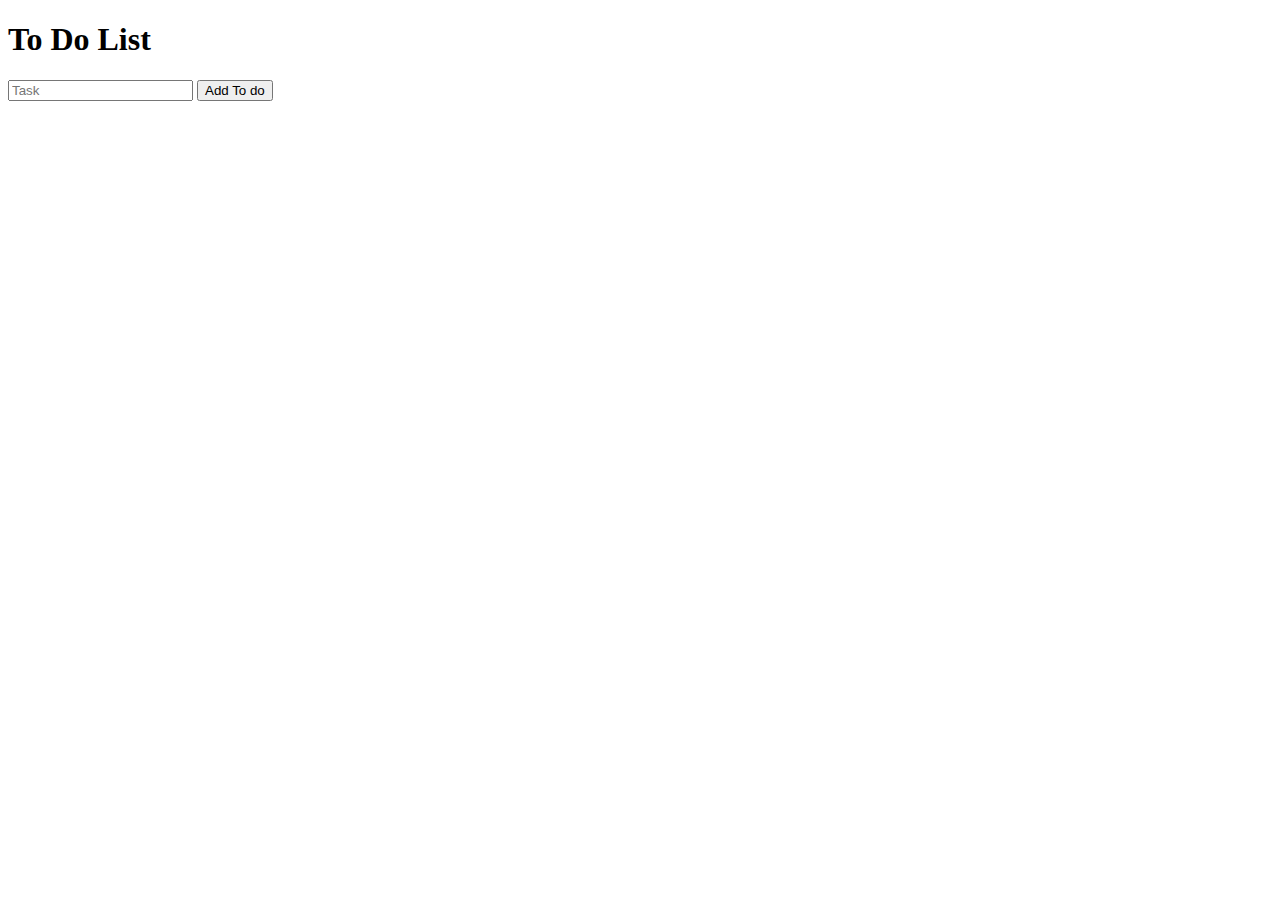
<file: index.html>
<!DOCTYPE html>
<html lang="en">
<head>
    <meta charset="UTF-8">
    <meta http-equiv="X-UA-Compatible" content="IE=edge">
    <meta name="viewport" content="width=device-width, initial-scale=1.0">
    <title>Document</title>
</head>
    <h1>To Do List</h1>
    
<body>
    <form action="#" id="newToDoForm">
        <input type="text" id="task" placeholder="Task">
        <button>Add To do</button>
    </form>
    <ul id="todoList">

    </ul>

    <!--<section id="todoList"></section> -->
    
    <script src="app.js"></script>

</body>
</html>
</file>
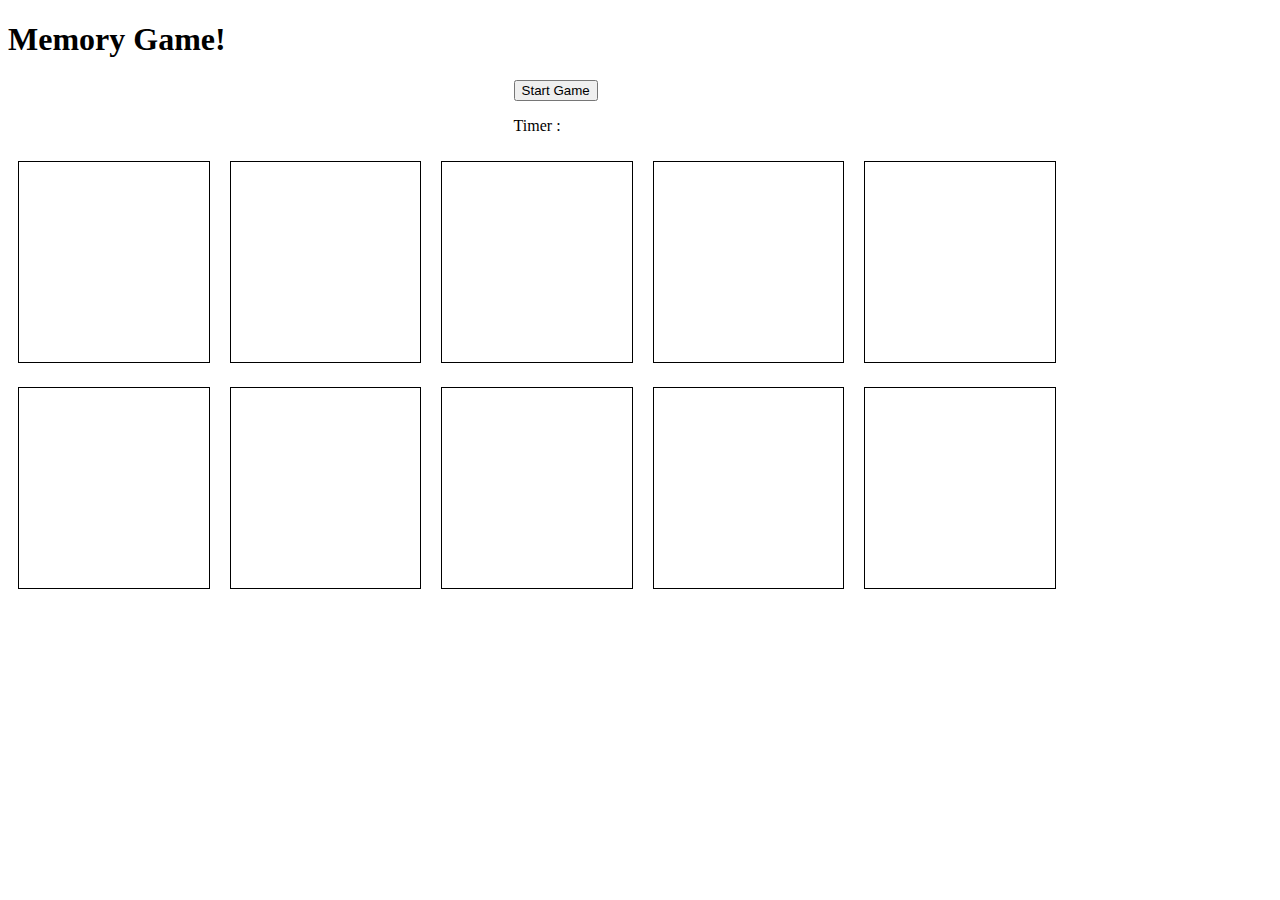
<file: memory-game/index.html>
<!DOCTYPE html>
<html lang="en">
  <head>
    <meta charset="UTF-8" />
    <title>Memory Game!</title>
    <link rel="stylesheet" href="style.css" />
  </head>
  <body>
    <h1>Memory Game!</h1>
    <button id="start-button">Start Game</button>
    <div id="timer-display" >
      <p>Timer :</p>
    </div>
    <div id="game">
    </div>
    <script src="script.js"></script>
  </body>
</html>
</file>
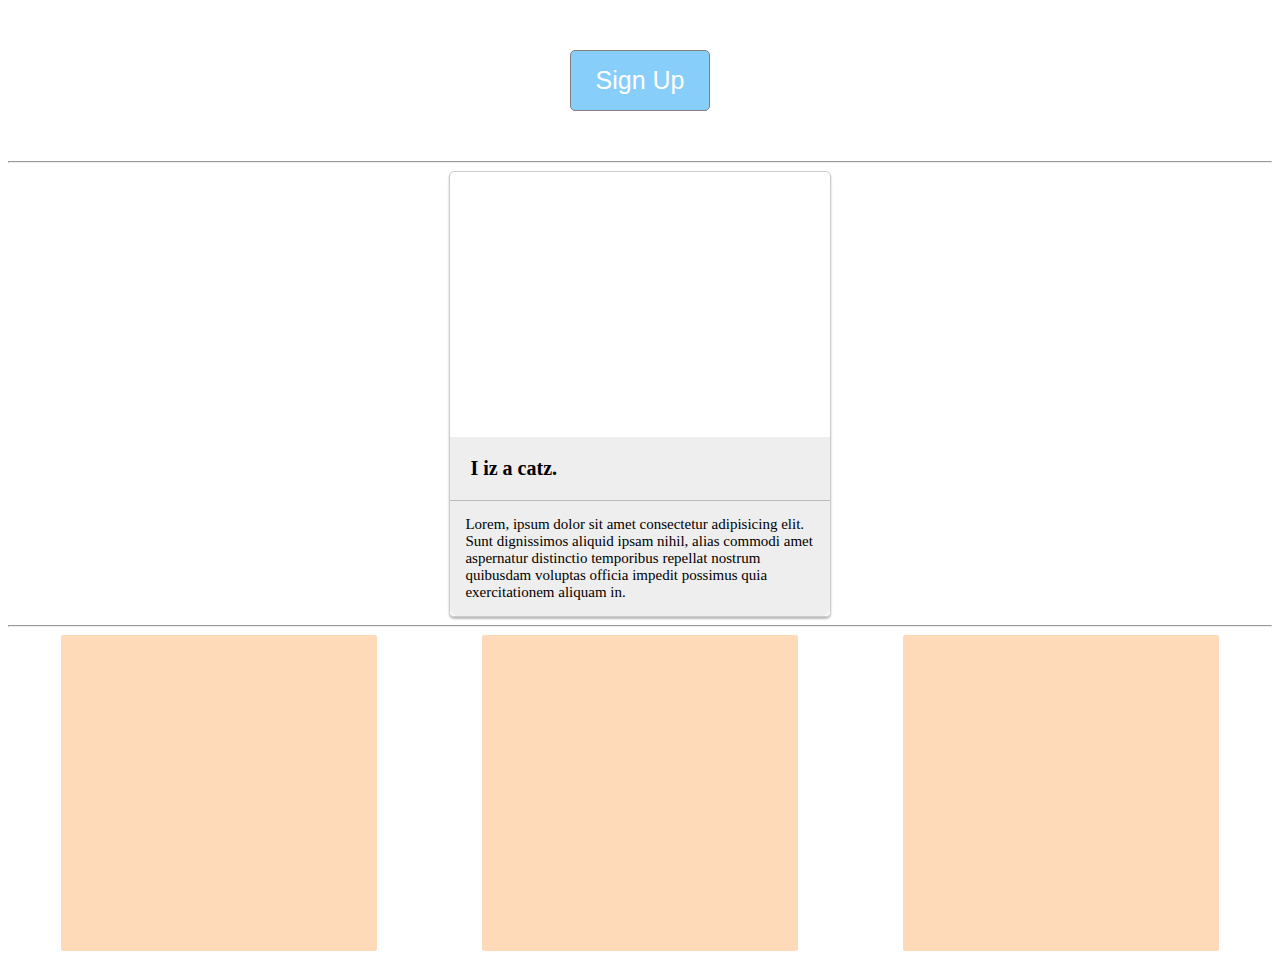
<file: CSS Mock 1.html>
<!DOCTYPE html>
<html lang="en">
<head>
    <meta charset="UTF-8">
    <meta http-equiv="X-UA-Compatible" content="IE=edge">
    <meta name="viewport" content="width=device-width, initial-scale=1.0">
    <title>Document</title>
    <link rel="stylesheet" href="cssmock1.css">
</head>
<body>
<button>Sign Up</button>
<hr>
<div class="card">
    <div class="img"></div>
    <div class="title">I iz a catz.</div>
    <div class="description">
        Lorem, ipsum dolor sit amet consectetur adipisicing elit. Sunt dignissimos aliquid ipsam nihil, alias commodi amet aspernatur distinctio temporibus repellat nostrum quibusdam voluptas officia impedit possimus quia exercitationem aliquam in.</div>
</div>
<hr>
<div class="tiles">
    <div class="tile">
    <div class="img-wrapper img-1">
    </div>
    <div class="caption">
        NOM NOM NOM 
    </div>
</div>
    <div class="tile">
    <div class="img-wrapper img-2">
    </div>
    <div class="caption">
        WANNA DANCE? 
    </div>
</div>
    <div class="tile">
    <div class="img-wrapper img-3">
    </div>
    <div class="caption">
        HIGH FIVE!  
    </div>
</div>

</body>
</html>
</file>
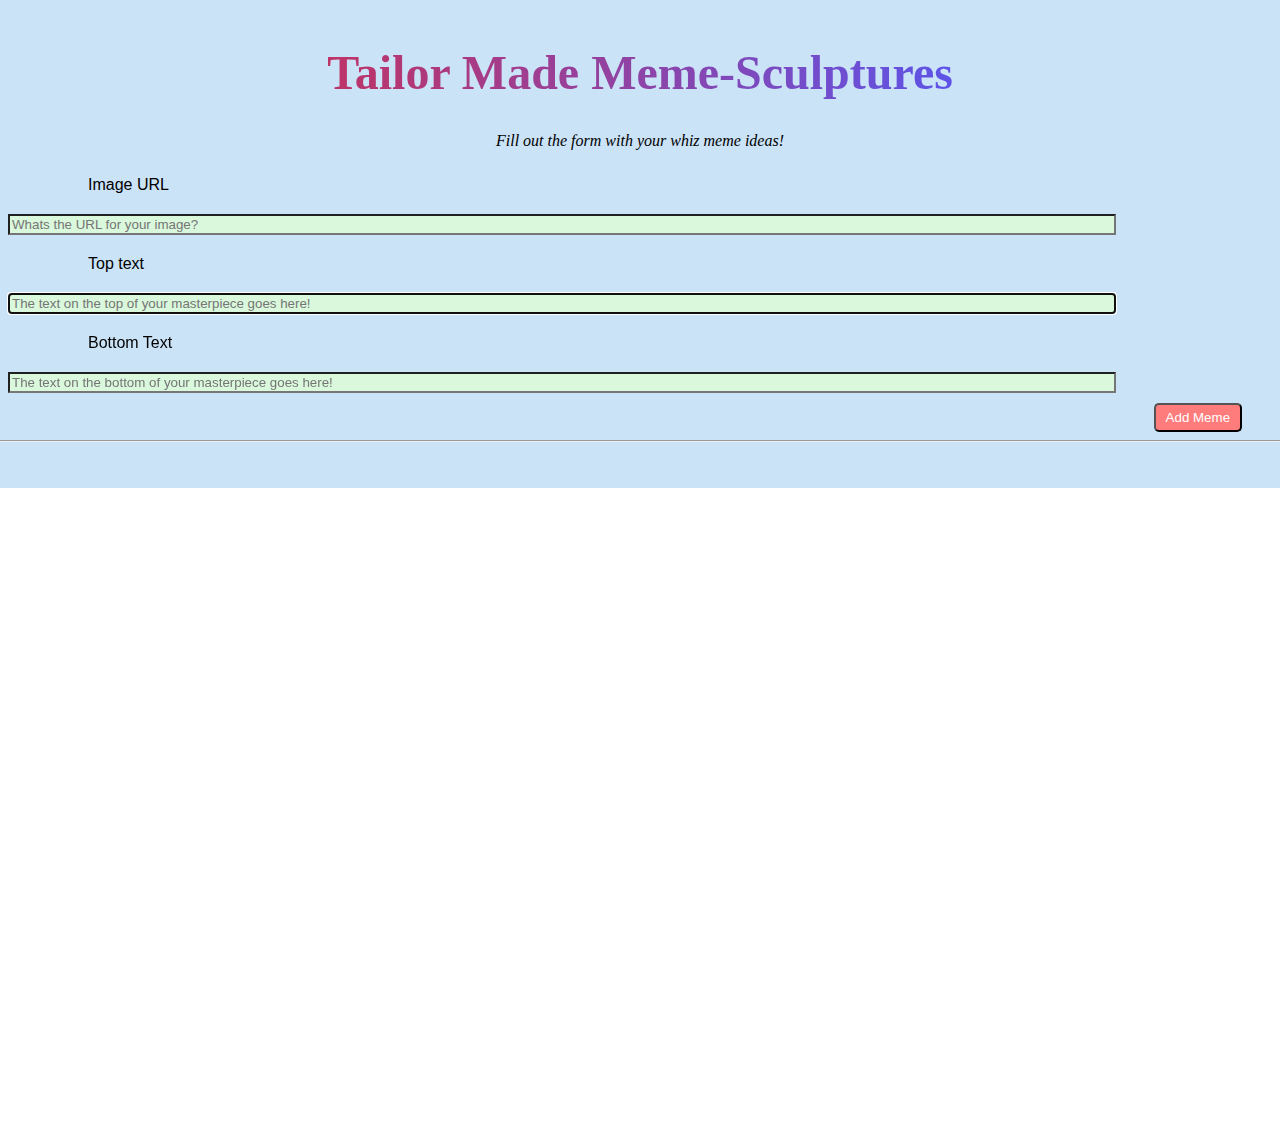
<file: Meme Generator/memeGenerator.html>
<!DOCTYPE html>
<html lang="en">
<head>
    <meta charset="UTF-8">
    <meta http-equiv="X-UA-Compatible" content="IE=edge">
    <meta name="viewport" content="width=device-width, initial-scale=1.0">
    <title>Meme Generator</title>
    <link rel="stylesheet" href="style.css">

   
</head>

<body>
    <div class="top">
    <h1>Tailor Made Meme-Sculptures</h1>
    <p><i>Fill out the form with your whiz meme ideas!</i></p>

    
    <form action="#" id="info">
       <label for="URL">Image URL</label>
        <input type="text" name="url" placeholder="Whats the URL for your image?" id="image-URL"> <br> 
        <label for="topText">Top text</label>
        <input type="text" name="top text" placeholder="The text on the top of your masterpiece goes here!" id="topText" autofocus> <br>
        <label for="bottomText">Bottom Text</label>
        <input type="text" name="bottom text" placeholder="The text on the bottom of your masterpiece goes here!" id="bottomText"> <br> 
        <button type="submit" value="add meme" id="load-button">Add Meme</button> 
       
        <hr>
        </div>
       
    </form> 

    <canvas id="canvas"></canvas>
   
    <div id="newDiv">
        
    </div>

    
    <script src="app.js"></script>
</body>
</html>
</file>
<file: memory-game/style.css>
#game div {
  border: 1px solid black;
  width: 15%;
  height: 200px;
  margin: 10px;
  display: inline-block;
}

#start-button {
  position: relative;
  left: 40%;

}
#timer-display {
  position: relative;
  left: 40%;
}
</file>
<file: cssmock1.css>
button {
    background-color: lightskyblue;
    color: white;
    font-size: 25px;
    text-align: center;
    box-sizing: border-box;
    border: solid 0.6px grey;
    border-radius: 5px;
    padding: 15px 25px;
    margin: 50px auto;
    display: block;
}

button:hover {
    background-color: rgb(24, 139, 185);
    cursor: pointer;
}

button:focus{
    outline: none;
}

.card {
    width: 30%;
    border: 1px solid #ccc;
    border-radius: 5px;
    margin: 0 auto;
    box-shadow: 0 2px 2px 0 #bbb;
}

.img {
    background-image: url(https://i.pinimg.com/originals/09/69/17/0969171d0809a0aece7adc12cd0ccdf3.jpg);
    width: 100%;
    background-size: cover;
    background-position: center;
    padding-bottom: 70%;
    border-top-left-radius: 8px;
    border-top-right-radius: 8px;    
}

.title {
    background-color: #eee;
    padding: 1em;
    font-size: 20px;
    font-weight: bold;
    border-bottom: solid #bbb 0.6px;
}

.description {
    background-color: #eee;
    padding: 1em;
    border-bottom-right-radius: 8px;
    border-bottom-left-radius: 8px;
    font-size: 15px;
}

.tiles {
    display: flex;
    justify-content: space-around;
}

.tile {
    background-color: peachpuff;
    border: 8px solid peachpuff;
    border-radius: 2px;
    width: 300px;
    height: 300px;
    position: relative;
    overflow: hidden;
}

.img-wrapper {
    width: 100%;
    height: 100%;
    border-radius: 8px;
    background-position: center;
    background-size: cover;

}

.img-1 {
    background-image: url("https://media.giphy.com/media/HrB1MUATg24Ra/giphy.gif");
}
.img-2 {
    background-image: url("https://media.giphy.com/media/Y8bL4lil6jive/giphy.gif");
}
.img-3 {
    background-image: url("https://media.giphy.com/media/OcZp0maz6ALok/giphy.gif");
}

.caption {
    width: 100%;
    height: 100%;
    position: absolute;
    top: 300px;
    transition: top 0.6s;
    background-color: rgba(0, 0, 0, 0.6);
    color: white;
    display: flex;
    justify-content: center;
    align-items: center;
    font-size: 4rem;
    text-align: center;
    border-radius: 8px;
}

.tile:hover .caption{ 
    top: 0;
}
</file>
<file: Meme Generator/style.css>
div > h1, p {
    text-align: center;
}

h1 {
    background: linear-gradient(90deg, #f12323 0%, #5c54e9 75%);
    background-clip: text;
    -webkit-background-clip: text;
    -webkit-text-fill-color: transparent;
    font-family: brush script MT;
    font-size: 3em;
}

P {
    font-family: century gothic;
}


label, input {
   display: inline-block;
   margin: 10px;
}

label {
    font-family: 'Lucida Sans', 'Lucida Sans Regular', 'Lucida Grande', 'Lucida Sans Unicode', Geneva, Verdana, sans-serif;
    width: 150px;
    margin-left: 90px;
}

input {
    width: 1100px;
    background-color: rgb(218, 248, 220);
}

.info {
    line-height: 3em;
}


button {
    position: relative;
    left: 90%;
    background-color: rgb(254, 124, 124);
    border-radius: 5px;
    padding: 5px 10px;
    color: white;
}

button:hover {
    cursor: pointer;
    background-color: rgb(170, 224, 183);
}

.top {
    background-color: rgb(203, 227, 247);
    background-size: cover;
    height: 50vh;
    padding: 25px 10px;
    margin: -20px;
}

#newDiv {
    height: 500px ;
    width: 500px;
    border: 1px solid white;
}
</file>
